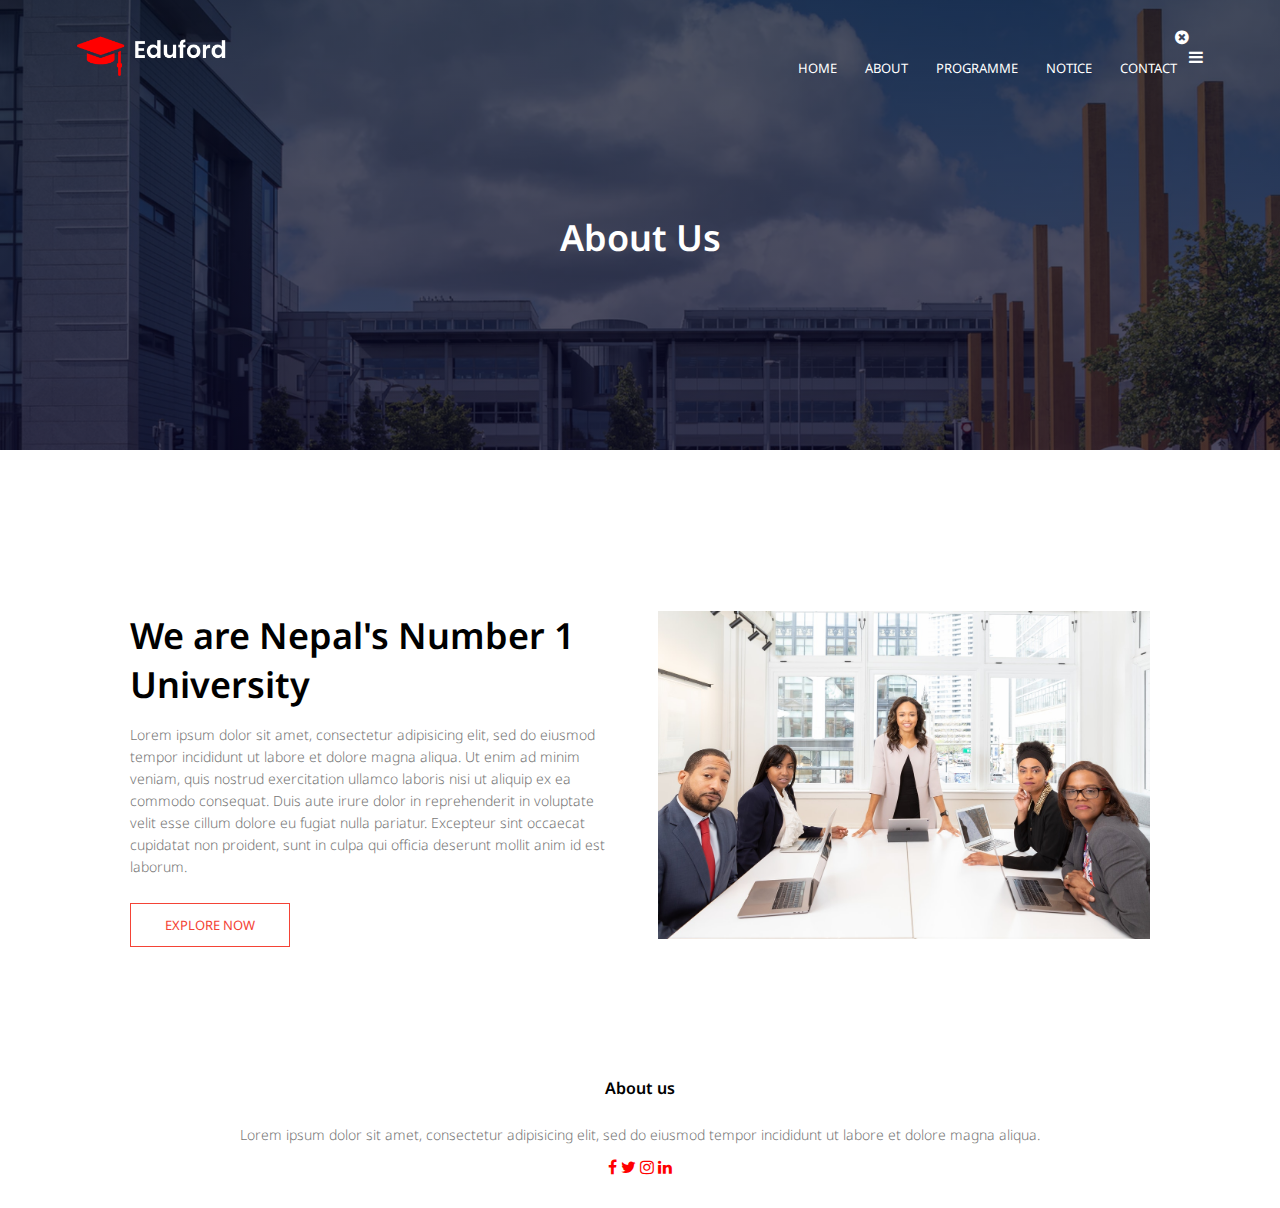
<file: about.html>
<!DOCTYPE html>
<html lang="en">
<head>
	<meta charset="utf-8">
	<title>CSE UNIVERSITY</title>
	<meta name="viewport" content="width=device-width, initial-scale=1.0">
	<link rel="stylesheet" type="text/css" href="style.css">
	<link rel="preconnect" href="https://fonts.gstatic.com">
<link href="https://fonts.googleapis.com/css2?family=Noto+Sans:ital,wght@0,400;1,700&display=swap" rel="stylesheet">
<link rel="stylesheet" type="text/css" href="http://stackpath.bootstrapcdn.com/font-awesome/4.7.0/css/font-awesome.min.css">
</head>
<body>
	<!-- header section -->
<section class="sub-header">
		<nav><!-- Naviagtion bar -->
			<a href="index.html"><img src="images/logo.png"></a>
			<div class="nav-links" id="navLinks">
				<i class="fa fa-times-circle" onclick="hideMenu()"></i>
				<ul>
					<li ><a href="index.html">HOME</a></li>
					<li ><a href="about.html">ABOUT</a></li>
					<li ><a href="programme.html">PROGRAMME</a></li>
					<li ><a href="blog.html">NOTICE</a></li>
					<li ><a href="contact.html">CONTACT</a></li>
				</ul>
			</div>
			<i class="fa fa-bars" onclick="showMenu()"></i>
</nav>
<h1>About Us</h1>
	
</div>
</section>
<!-- aBOUT US CONTENT -->
<section class="about-us">
	<div class="row">
		<div class="about-col">
			<h1>We are Nepal's Number 1 University</h1>
			<p>Lorem ipsum dolor sit amet, consectetur adipisicing elit, sed do eiusmod
			tempor incididunt ut labore et dolore magna aliqua. Ut enim ad minim veniam,
			quis nostrud exercitation ullamco laboris nisi ut aliquip ex ea commodo
			consequat. Duis aute irure dolor in reprehenderit in voluptate velit esse
			cillum dolore eu fugiat nulla pariatur. Excepteur sint occaecat cupidatat non
			proident, sunt in culpa qui officia deserunt mollit anim id est laborum.</p>

			<a href="" class="hero-btn red-btn">EXPLORE NOW</a>
		</div>
		<div class="about-col">
			<img src="images/about.jpg">
		</div>
	</div>
</section>


<!--footer-->
<section class="footer">
	<h4>About us</h4>
	<p>Lorem ipsum dolor sit amet, consectetur adipisicing elit, sed do eiusmod
	tempor incididunt ut labore et dolore magna aliqua.</p>
	<div class="icons">
		<i class="fa fa-facebook" aria-hidden="true"></i> 
		<i class="fa fa-twitter" aria-hidden="true"></i>
		<i class="fa fa-instagram" aria-hidden="true"></i>
		<i class="fa fa-linkedin" aria-hidden="true"></i>
	</div>
</section>
<!--Javascript for toggle menu -->
<script>
	var navLinks = document.getElementById("navLinks");

	function showMenu(){
		navLinks.style.right="0";
	}
	function hideMenu()
	{
		navLinks.style.right = "-200px";
	}
</script>
</body>
</html>
</file>
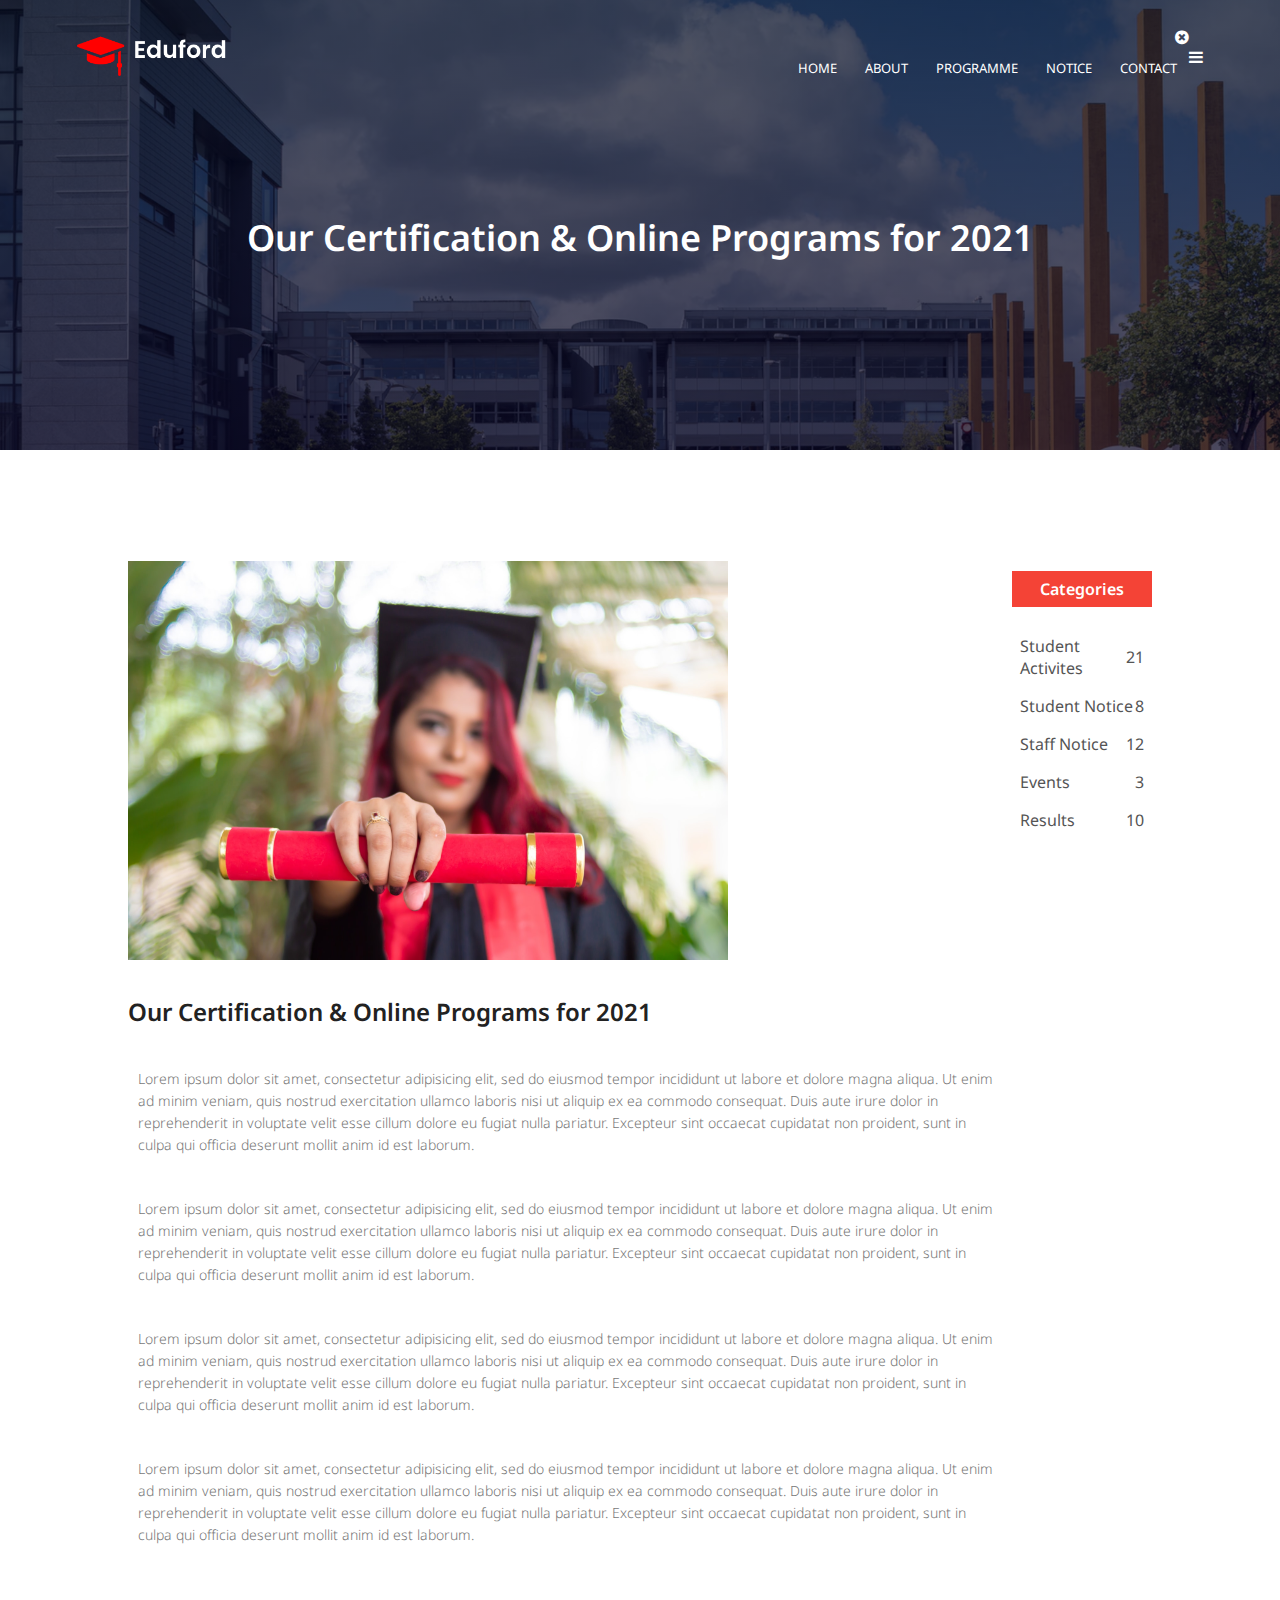
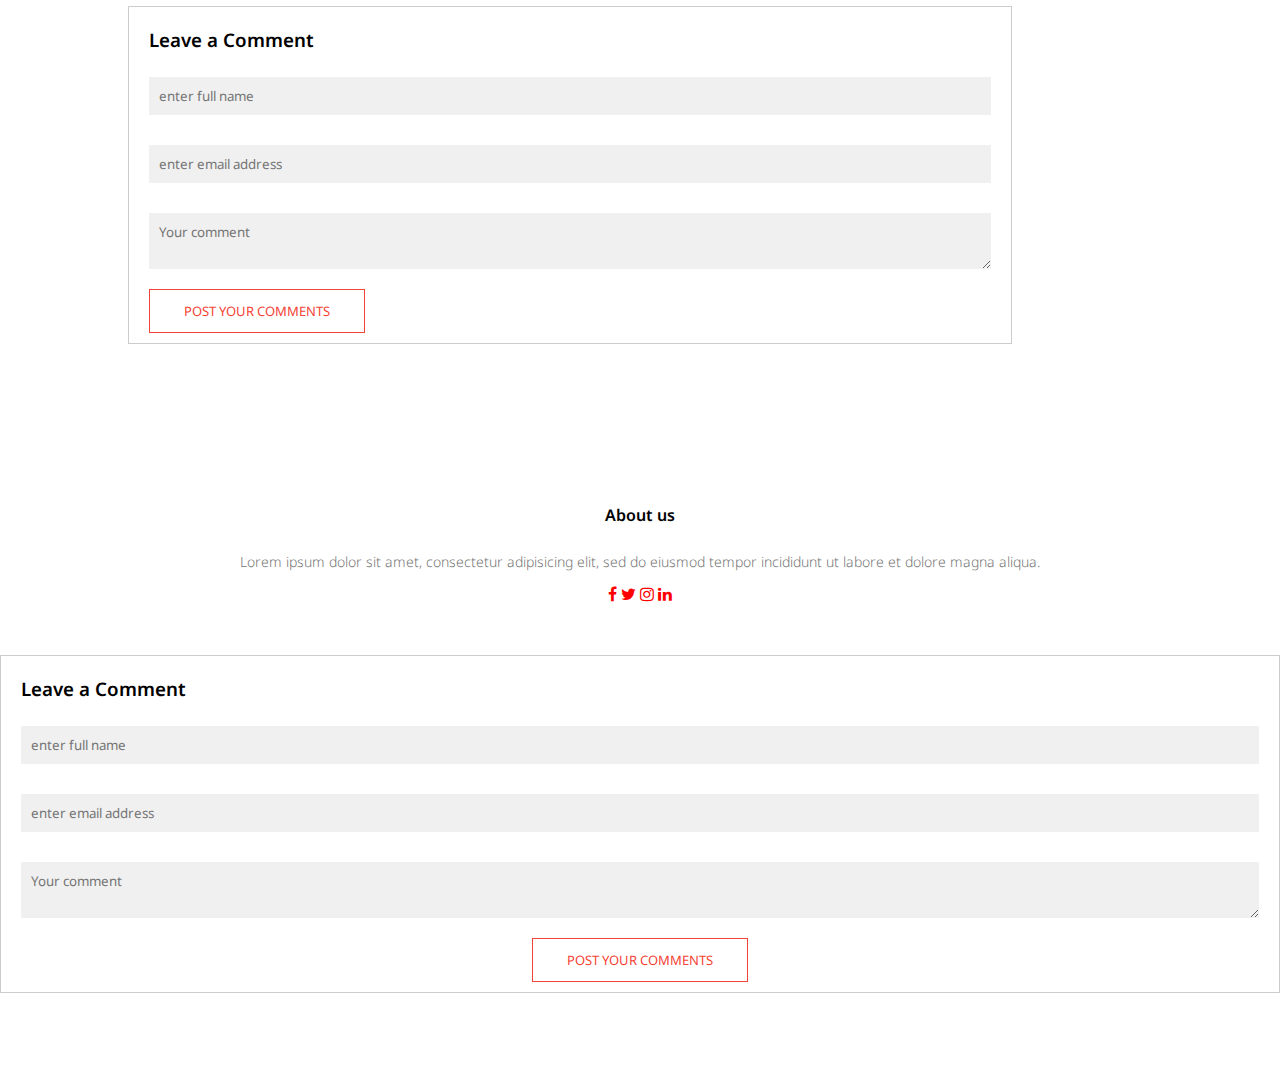
<file: blog.html>
<!DOCTYPE html>
<html lang="en">
<head>
	<meta charset="utf-8">
	<title>CSE UNIVERSITY</title>
	<meta name="viewport" content="width=device-width, initial-scale=1.0">
	<link rel="stylesheet" type="text/css" href="style.css">
	<link rel="preconnect" href="https://fonts.gstatic.com">
<link href="https://fonts.googleapis.com/css2?family=Noto+Sans:ital,wght@0,400;1,700&display=swap" rel="stylesheet">
<link rel="stylesheet" type="text/css" href="http://stackpath.bootstrapcdn.com/font-awesome/4.7.0/css/font-awesome.min.css">
</head>
<body>
	<!-- header section -->
<section class="sub-header">
		<nav><!-- Naviagtion bar -->
			<a href="index.html"><img src="images/logo.png"></a>
			<div class="nav-links" id="navLinks">
				<i class="fa fa-times-circle" onclick="hideMenu()"></i>
				<ul>
					<li ><a href="index.html">HOME</a></li>
					<li ><a href="about.html">ABOUT</a></li>
					<li ><a href="programme.html">PROGRAMME</a></li>
					<li ><a href="blog.html">NOTICE</a></li>
					<li ><a href="contact.html">CONTACT</a></li>
				</ul>
			</div>
			<i class="fa fa-bars" onclick="showMenu()"></i>
</nav>
<h1>Our Certification & Online Programs for 2021</h1>
	
</div>
</section>
<!-- -->
<section class="blog-content">
	<div class="row">
		<div class="blog-left">
			<img src="images/certificate.jpg">
			<h2>Our Certification & Online Programs for 2021</h2>
			<p>Lorem ipsum dolor sit amet, consectetur adipisicing elit, sed do eiusmod
			tempor incididunt ut labore et dolore magna aliqua. Ut enim ad minim veniam,
			quis nostrud exercitation ullamco laboris nisi ut aliquip ex ea commodo
			consequat. Duis aute irure dolor in reprehenderit in voluptate velit esse
			cillum dolore eu fugiat nulla pariatur. Excepteur sint occaecat cupidatat non
			proident, sunt in culpa qui officia deserunt mollit anim id est laborum.</p>
			<br>
			<p>Lorem ipsum dolor sit amet, consectetur adipisicing elit, sed do eiusmod
			tempor incididunt ut labore et dolore magna aliqua. Ut enim ad minim veniam,
			quis nostrud exercitation ullamco laboris nisi ut aliquip ex ea commodo
			consequat. Duis aute irure dolor in reprehenderit in voluptate velit esse
			cillum dolore eu fugiat nulla pariatur. Excepteur sint occaecat cupidatat non
			proident, sunt in culpa qui officia deserunt mollit anim id est laborum.</p><br>
			<p>Lorem ipsum dolor sit amet, consectetur adipisicing elit, sed do eiusmod
			tempor incididunt ut labore et dolore magna aliqua. Ut enim ad minim veniam,
			quis nostrud exercitation ullamco laboris nisi ut aliquip ex ea commodo
			consequat. Duis aute irure dolor in reprehenderit in voluptate velit esse
			cillum dolore eu fugiat nulla pariatur. Excepteur sint occaecat cupidatat non
			proident, sunt in culpa qui officia deserunt mollit anim id est laborum.</p>
			<br>
			<p>Lorem ipsum dolor sit amet, consectetur adipisicing elit, sed do eiusmod
			tempor incididunt ut labore et dolore magna aliqua. Ut enim ad minim veniam,
			quis nostrud exercitation ullamco laboris nisi ut aliquip ex ea commodo
			consequat. Duis aute irure dolor in reprehenderit in voluptate velit esse
			cillum dolore eu fugiat nulla pariatur. Excepteur sint occaecat cupidatat non
			proident, sunt in culpa qui officia deserunt mollit anim id est laborum.</p>
		
		<div class="comment-box">
		<h3>Leave a Comment</h3>
		<form class="comment">
			<input type="text" name="name" placeholder="enter full name" required>
			<input type="text" name="email" placeholder="enter email address" required>
			<textarea row="5" placeholder="Your comment"></textarea>
			<button class="hero-btn red-btn">POST YOUR COMMENTS</button>
		</form>
	</div>
	</div>
	<div class="blog-right">
		<h3>Categories</h3>
		<div>
		<span>Student Activites</span>
		<span>21</span>
	</div>
	<div>
		<span>Student Notice</span>
		<span>8</span>
	</div>
	<div>
		<span>Staff Notice</span>
		<span>12</span>
	</div>
	<div>
		<span>Events</span>
		<span>3</span>
	</div>
	<div>
		<span>Results</span>
		<span>10</span>
	</div>
	</div>
	</div>
</section>
<!--footer-->
<section class="footer">
	<h4>About us</h4>
	<p>Lorem ipsum dolor sit amet, consectetur adipisicing elit, sed do eiusmod
	tempor incididunt ut labore et dolore magna aliqua.</p>
	<div class="icons">
		<i class="fa fa-facebook" aria-hidden="true"></i> 
		<i class="fa fa-twitter" aria-hidden="true"></i>
		<i class="fa fa-instagram" aria-hidden="true"></i>
		<i class="fa fa-linkedin" aria-hidden="true"></i>
	</div>
	<div class="comment-box">
		<h3>Leave a Comment</h3>
		<form class="comment">
			<input type="text" name="name" placeholder="enter full name" required>
			<input type="text" name="email" placeholder="enter email address" required>
			<textarea row="5" placeholder="Your comment"></textarea>
			<button class="hero-btn red-btn">POST YOUR COMMENTS</button>
		</form>
	</div>
</section>
<script>
	var navLinks = document.getElementById("navLinks");

	function showMenu(){
		navLinks.style.right="0";
	}
	function hideMenu()
	{
		navLinks.style.right = "-200px";
	}
</script>
</body>
</html>
</file>
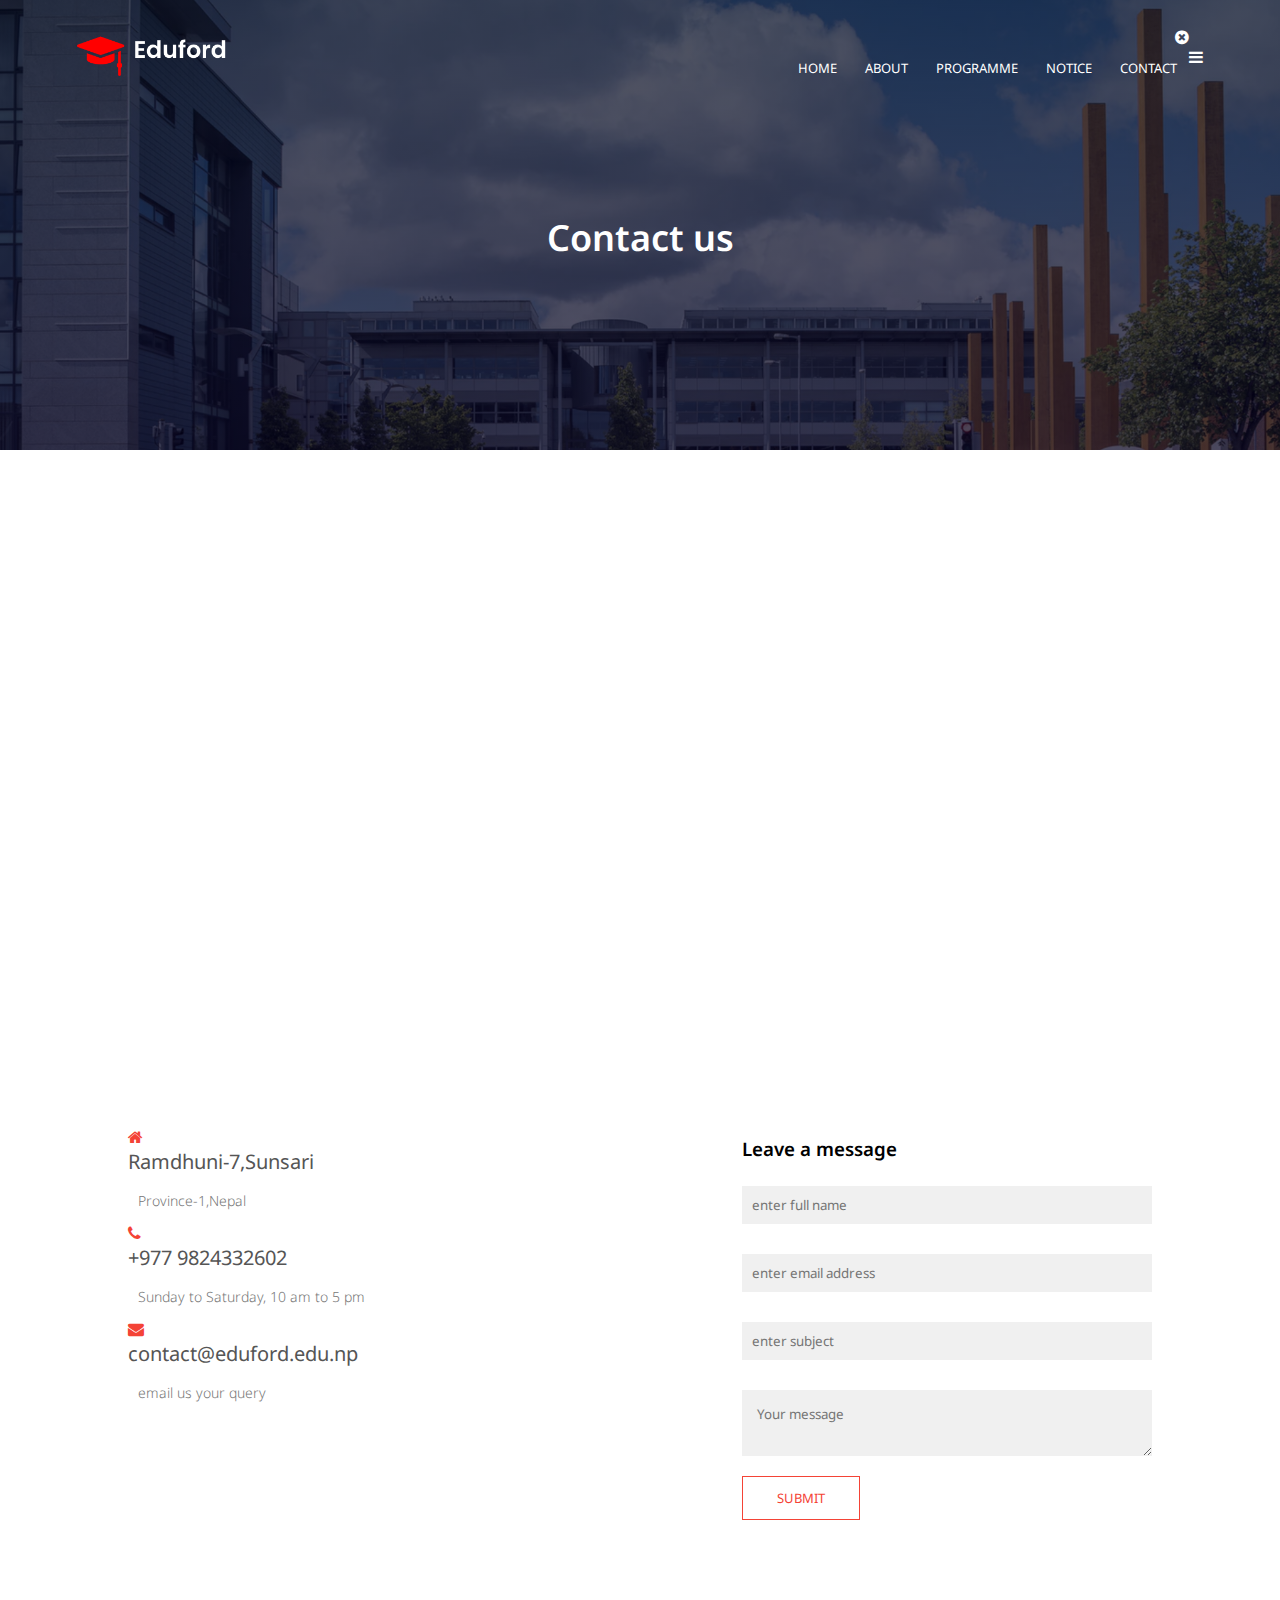
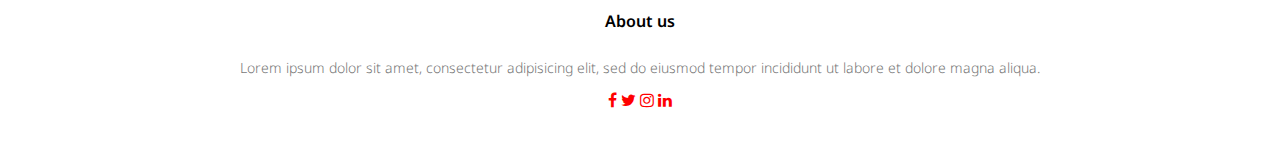
<file: contact.html>
<!DOCTYPE html>
<html lang="en">
<head>
	<meta charset="utf-8">
	<title>CSE UNIVERSITY</title>
	<meta name="viewport" content="width=device-width, initial-scale=1.0">
	<link rel="stylesheet" type="text/css" href="style.css">
	<link rel="preconnect" href="https://fonts.gstatic.com">
<link href="https://fonts.googleapis.com/css2?family=Noto+Sans:ital,wght@0,400;1,700&display=swap" rel="stylesheet">
<link rel="stylesheet" type="text/css" href="http://stackpath.bootstrapcdn.com/font-awesome/4.7.0/css/font-awesome.min.css">
</head>
<body>
	<!-- header section -->
<section class="sub-header">
		<nav><!-- Naviagtion bar -->
			<a href="index.html"><img src="images/logo.png"></a>
			<div class="nav-links" id="navLinks">
				<i class="fa fa-times-circle" onclick="hideMenu()"></i>
				<ul>
					<li ><a href="index.html">HOME</a></li>
					<li ><a href="about.html">ABOUT</a></li>
					<li ><a href="programme.html">PROGRAMME</a></li>
					<li ><a href="blog.html">NOTICE</a></li>
					<li ><a href="contact.html">CONTACT</a></li>
				</ul>
			</div>
			<i class="fa fa-bars" onclick="showMenu()"></i>
</nav>
<h1>Contact us</h1>
	
</div>
</section>
<!-- Location Map-->
<section class="location">
	<iframe src="https://www.google.com/maps/embed?pb=!1m18!1m12!1m3!1d14253.280485143352!2d87.21205884999999!3d26.73415875!2m3!1f0!2f0!3f0!3m2!1i1024!2i768!4f13.1!3m3!1m2!1s0x39ef1531d4142e9d%3A0x5bf7684182acf5e5!2zMjbCsDQ0JzA0LjIiTiA4N8KwMTInNTMuMyJF!5e0!3m2!1sen!2snp!4v1621520539156!5m2!1sen!2snp" width="600" height="450" style="border:0;" allowfullscreen="" loading="lazy"></iframe>
	
</section>

<section class="contact-us">
	<div class="row">
		<div class="contact-col">
			<i class="fa fa-home"></i>
			<span>
				<h5>Ramdhuni-7,Sunsari</h5>
				<p>Province-1,Nepal</p>
			</span>
			<i class="fa fa-phone"></i>
			<span>
				<h5>+977 9824332602</h5>
				<p>Sunday to Saturday, 10 am to 5 pm</p>
			</span>
			<i class="fa fa-envelope"></i>
			<span>
				<h5>contact@eduford.edu.np</h5>
				<p>email us your query</p>
			</span>
		</div>
		<div class="contact-col">
		<h3>Leave a message</h3>
		<form class="message" action="fom-handler.php" method="POST">
			<input type="text" name="name" placeholder="enter full name" required>
			<input type="text" name="email" placeholder="enter email address" required>
			<input type="text" name="subject" placeholder="enter subject" required>
			<textarea row="5" name="message" placeholder="Your message"></textarea>
			<button class="hero-btn red-btn">SUBMIT</button>
		</form>
		</div>
	</div>
</section>

<!--footer-->
<section class="footer">
	<h4>About us</h4>
	<p>Lorem ipsum dolor sit amet, consectetur adipisicing elit, sed do eiusmod
	tempor incididunt ut labore et dolore magna aliqua.</p>
	<div class="icons">
		<i class="fa fa-facebook" aria-hidden="true"></i> 
		<i class="fa fa-twitter" aria-hidden="true"></i>
		<i class="fa fa-instagram" aria-hidden="true"></i>
		<i class="fa fa-linkedin" aria-hidden="true"></i>
	</div>
</section>
<!--Javascript for toggle menu -->
<script>
	var navLinks = document.getElementById("navLinks");

	function showMenu(){
		navLinks.style.right="0";
	}
	function hideMenu()
	{
		navLinks.style.right = "-200px";
	}
</script>
</body>
</html>
</file>
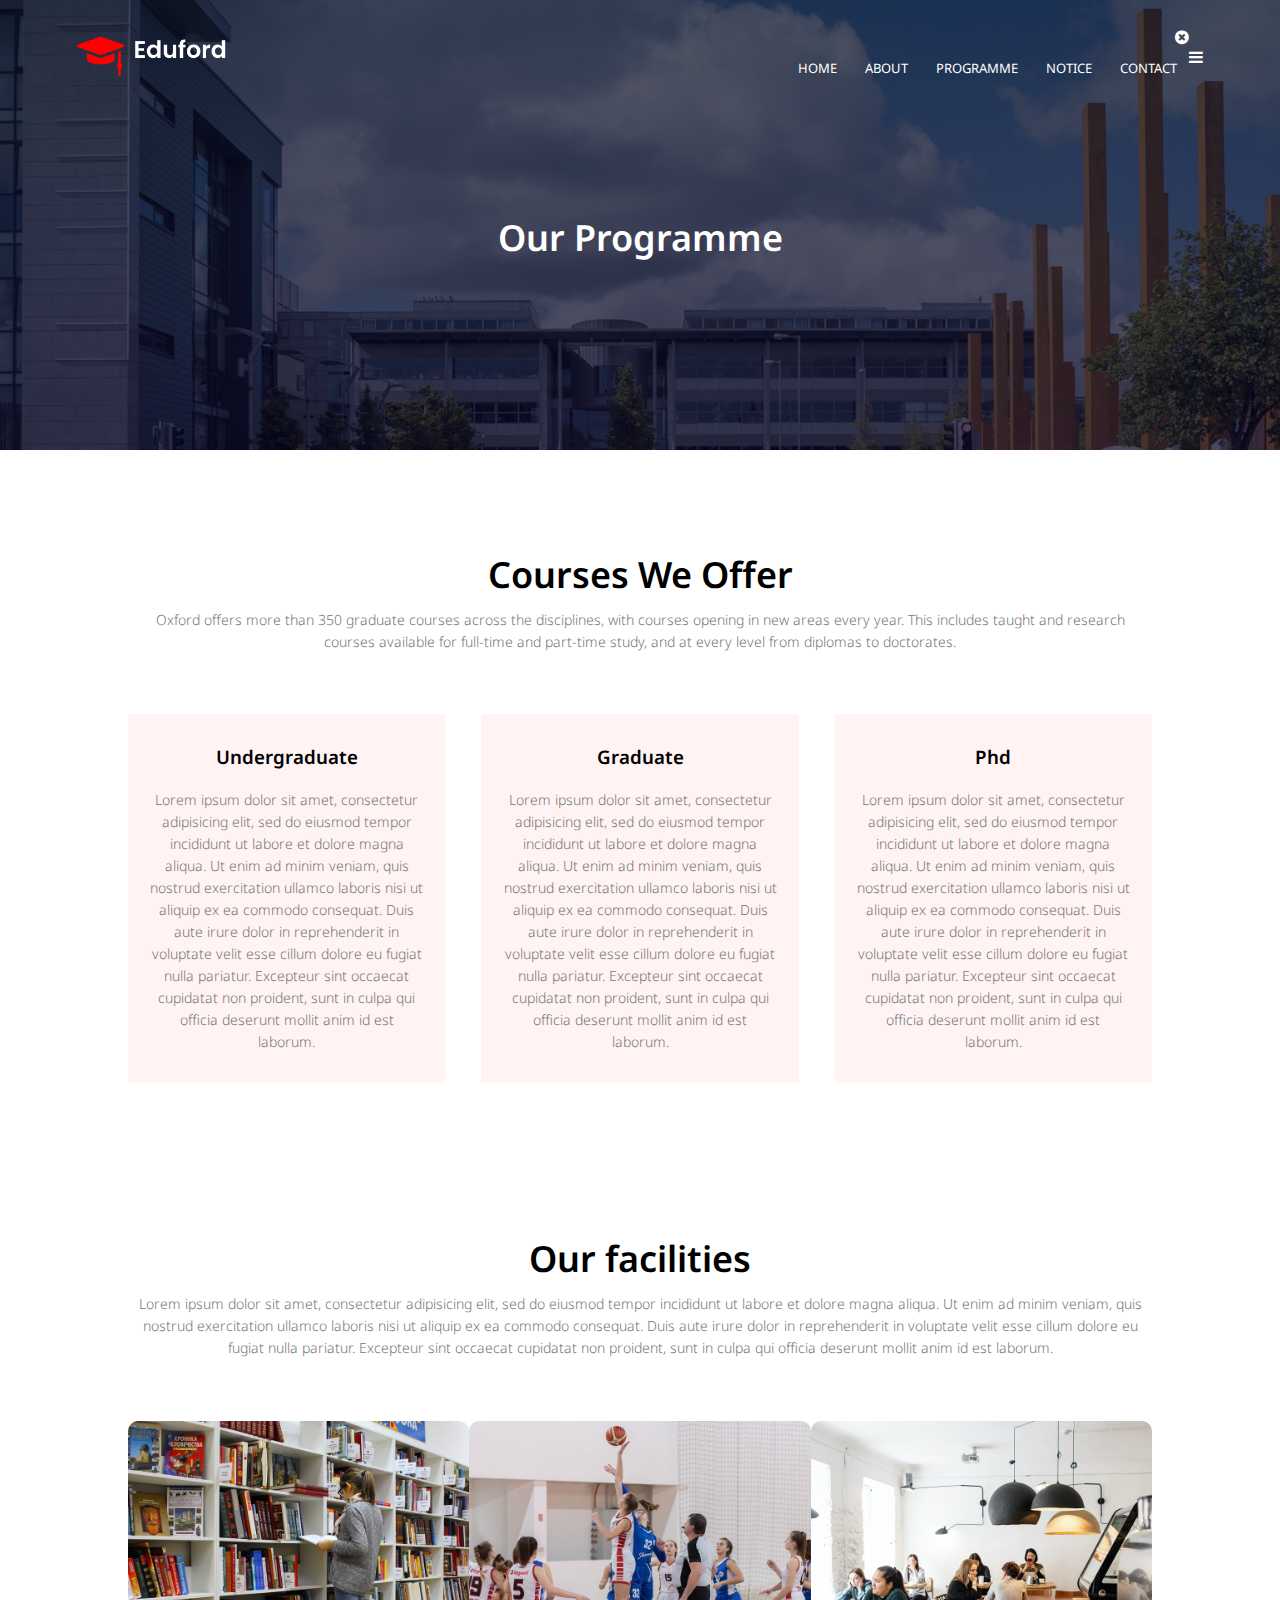
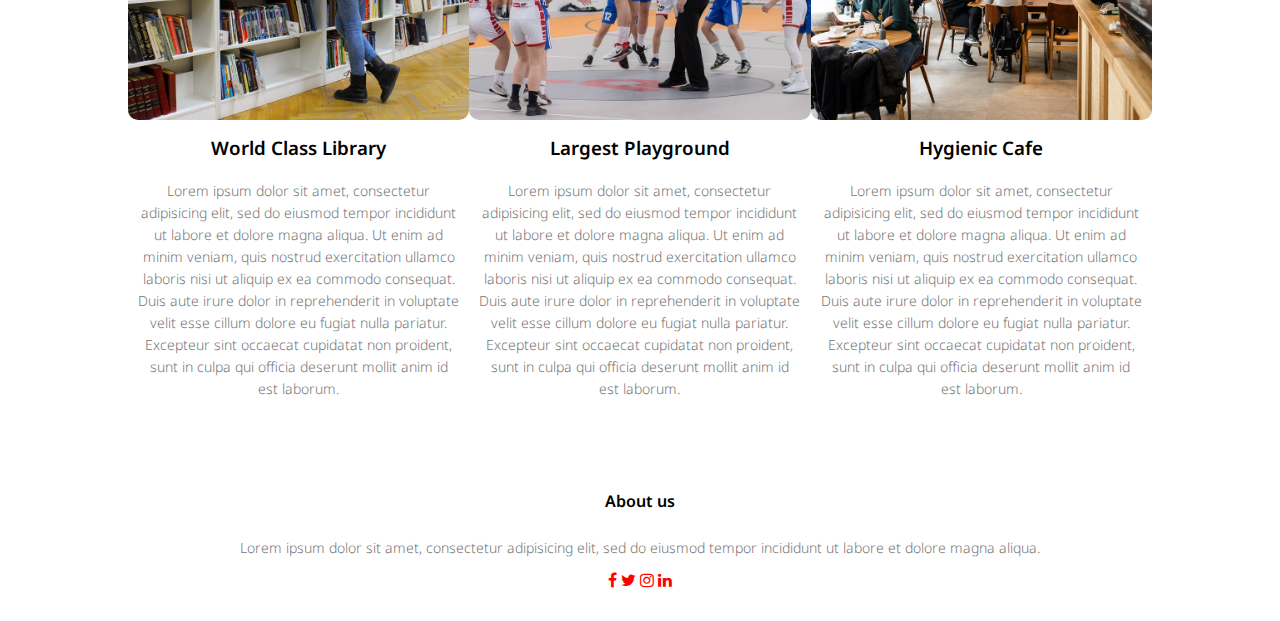
<file: programme.html>
<!DOCTYPE html>
<html lang="en">
<head>
	<meta charset="utf-8">
	<title>CSE UNIVERSITY</title>
	<meta name="viewport" content="width=device-width, initial-scale=1.0">
	<link rel="stylesheet" type="text/css" href="style.css">
	<link rel="preconnect" href="https://fonts.gstatic.com">
<link href="https://fonts.googleapis.com/css2?family=Noto+Sans:ital,wght@0,400;1,700&display=swap" rel="stylesheet">
<link rel="stylesheet" type="text/css" href="http://stackpath.bootstrapcdn.com/font-awesome/4.7.0/css/font-awesome.min.css">
</head>
<body>
	<!-- header section -->
<section class="sub-header">
		<nav><!-- Naviagtion bar -->
			<a href="index.html"><img src="images/logo.png"></a>
			<div class="nav-links" id="navLinks">
				<i class="fa fa-times-circle" onclick="hideMenu()"></i>
				<ul>
					<li ><a href="index.html">HOME</a></li>
					<li ><a href="about.html">ABOUT</a></li>
					<li ><a href="programme.html">PROGRAMME</a></li>
					<li ><a href="blog.html">NOTICE</a></li>
					<li ><a href="contact.html">CONTACT</a></li>
				</ul>
			</div>
			<i class="fa fa-bars" onclick="showMenu()"></i>
</nav>
<h1>Our Programme</h1>
	
</div>
</section>
<!-- course -->
<section class="course">
	<h1>Courses We Offer</h1>
	<p>Oxford offers more than 350 graduate courses across the disciplines, with courses opening in new areas every year. This includes taught and research courses available for full-time and part-time study, and at every level from diplomas to doctorates.</p>
	<div class="row">
		<div class="courses-col">
			<h3>Undergraduate</h3>
			<p>Lorem ipsum dolor sit amet, consectetur adipisicing elit, sed do eiusmod
			tempor incididunt ut labore et dolore magna aliqua. Ut enim ad minim veniam,
			quis nostrud exercitation ullamco laboris nisi ut aliquip ex ea commodo
			consequat. Duis aute irure dolor in reprehenderit in voluptate velit esse
			cillum dolore eu fugiat nulla pariatur. Excepteur sint occaecat cupidatat non
			proident, sunt in culpa qui officia deserunt mollit anim id est laborum.</p>
			
		</div>
		
	
	
		<div class="courses-col">
			<h3>Graduate</h3>
			<p>Lorem ipsum dolor sit amet, consectetur adipisicing elit, sed do eiusmod
			tempor incididunt ut labore et dolore magna aliqua. Ut enim ad minim veniam,
			quis nostrud exercitation ullamco laboris nisi ut aliquip ex ea commodo
			consequat. Duis aute irure dolor in reprehenderit in voluptate velit esse
			cillum dolore eu fugiat nulla pariatur. Excepteur sint occaecat cupidatat non
			proident, sunt in culpa qui officia deserunt mollit anim id est laborum.</p>
			
		</div>
		
	
		<div class="courses-col">
			<h3>Phd</h3>
			<p>Lorem ipsum dolor sit amet, consectetur adipisicing elit, sed do eiusmod
			tempor incididunt ut labore et dolore magna aliqua. Ut enim ad minim veniam,
			quis nostrud exercitation ullamco laboris nisi ut aliquip ex ea commodo
			consequat. Duis aute irure dolor in reprehenderit in voluptate velit esse
			cillum dolore eu fugiat nulla pariatur. Excepteur sint occaecat cupidatat non
			proident, sunt in culpa qui officia deserunt mollit anim id est laborum.</p>
			
		</div>
		
	</div>

	
</section>
<section class="facilities">
	<h1>Our facilities</h1>
	<p>Lorem ipsum dolor sit amet, consectetur adipisicing elit, sed do eiusmod
	tempor incididunt ut labore et dolore magna aliqua. Ut enim ad minim veniam,
	quis nostrud exercitation ullamco laboris nisi ut aliquip ex ea commodo
	consequat. Duis aute irure dolor in reprehenderit in voluptate velit esse
	cillum dolore eu fugiat nulla pariatur. Excepteur sint occaecat cupidatat non
	proident, sunt in culpa qui officia deserunt mollit anim id est laborum.</p>
	<div class="row">
		<div class="facilities-col">
			<img src="images/library.png">
			<h3>World Class Library</h3>
			<p>Lorem ipsum dolor sit amet, consectetur adipisicing elit, sed do eiusmod
			tempor incididunt ut labore et dolore magna aliqua. Ut enim ad minim veniam,
			quis nostrud exercitation ullamco laboris nisi ut aliquip ex ea commodo
			consequat. Duis aute irure dolor in reprehenderit in voluptate velit esse
			cillum dolore eu fugiat nulla pariatur. Excepteur sint occaecat cupidatat non
			proident, sunt in culpa qui officia deserunt mollit anim id est laborum.</p>

		</div>
		<div class="facilities-col">
			<img src="images/basketball.png">
			<h3>Largest Playground</h3>
			<p>Lorem ipsum dolor sit amet, consectetur adipisicing elit, sed do eiusmod
			tempor incididunt ut labore et dolore magna aliqua. Ut enim ad minim veniam,
			quis nostrud exercitation ullamco laboris nisi ut aliquip ex ea commodo
			consequat. Duis aute irure dolor in reprehenderit in voluptate velit esse
			cillum dolore eu fugiat nulla pariatur. Excepteur sint occaecat cupidatat non
			proident, sunt in culpa qui officia deserunt mollit anim id est laborum.</p>

		</div>
		<div class="facilities-col">
			<img src="images/cafeteria.png">
			<h3>Hygienic Cafe</h3>
			<p>Lorem ipsum dolor sit amet, consectetur adipisicing elit, sed do eiusmod
			tempor incididunt ut labore et dolore magna aliqua. Ut enim ad minim veniam,
			quis nostrud exercitation ullamco laboris nisi ut aliquip ex ea commodo
			consequat. Duis aute irure dolor in reprehenderit in voluptate velit esse
			cillum dolore eu fugiat nulla pariatur. Excepteur sint occaecat cupidatat non
			proident, sunt in culpa qui officia deserunt mollit anim id est laborum.</p>

		</div>
	</div>
	
</section>
<!--footer-->
<section class="footer">
	<h4>About us</h4>
	<p>Lorem ipsum dolor sit amet, consectetur adipisicing elit, sed do eiusmod
	tempor incididunt ut labore et dolore magna aliqua.</p>
	<div class="icons">
		<i class="fa fa-facebook" aria-hidden="true"></i> 
		<i class="fa fa-twitter" aria-hidden="true"></i>
		<i class="fa fa-instagram" aria-hidden="true"></i>
		<i class="fa fa-linkedin" aria-hidden="true"></i>
	</div>
</section>
<!--Javascript for toggle menu -->
<script>
	var navLinks = document.getElementById("navLinks");

	function showMenu(){
		navLinks.style.right="0";
	}
	function hideMenu()
	{
		navLinks.style.right = "-200px";
	}
</script>
</body>
</html>
</file>
<file: style.css>
* {
	margin:0;
	padding:0;
	font-family: 'Noto Sans', sans-serif;
}
.header{
	min-height: 100vh;
	width: 100%;
	background-image: linear-gradient(rgba(4,9,30,0.7),rgb(4,9,30,0.7)), url(images/univer.jpg);
	background-position: center;
	position: relative;
}
nav{
	display:flex;
	padding:2% 6%;
	justify-content: space-between;
	align-items: center;
}
nav img{
	width:150px;
}
.nav-links{
	flex:1;
	text-align: right;
}
.nav-links ul li{
	list-style: none;
	display: inline-block;
	padding: 8px 12px;
	position: relative;
}
.nav-links ul li a{
	color:white;
	text-decoration: none;
	font-size: 13px;

}
.nav-links ul li a::after{
	content:'';
	width:0%;
	height:2px;
	background:#f44336;
	display:block;
	margin:auto;
	transition: 0.5s;
}
.nav-links ul li a:hover::after{
	width:100%;
}
.text-box{
	width:90%;
	color:#fff;
	position: absolute;
	top:50%;
	left:50%;
	transform:translate(-50%,-50%);
	text-align:center;
}
.text-box h1{
	font-size: 62px;
}
.text-box p{
	margin:10px 0  40px;
	font-size:14px;
	color: #fff;

}
.hero-btn{
	display: inline-block;
	text-decoration: none;
	color:#fff;
	border:1px solid #fff;
	padding: 12px 34px;
	font-size: 13px;
	background:transparent;
	cursor: pointer;

}
.hero-btn:hover{
	border:1px solid #f44336;
	background:#f44226;
	transition: 1s;
}
@media(max-width:700px)
{
	.text-box h1{
		font-size:20px;
	}
	.nav-links ul li{
		display:block;
	}
	.nav-links{
		position: absolute;
		background:#f44336;
		height:100vh;
		width:200px;
		top:0;
		right:-200px;
		text-align:left;
		z-index:2;
		transition: 1s;
		

	}
	nav .fa{
		display: block;
		color:#fff;
		margin:10px;
		font-size: 22px;
		cursor: pointer;
	}
	.nav-links ul{
		padding:30x;
	}
}
.course{
	width:80%;
	margin:auto;
	text-align:center;
	padding-top:100px;
}
h1{
	font-size:36px;
	font-weight:600;
}

p{
	color:#777;
	font-size:14px;
	font-weight: 300;
	line-height: 22px;
	padding:10px;
	
}
.row{
	margin-top:5%;
	display:flex;
	justify-content: space-between;
}


.courses-col{
	float:left;
	flex-basis:31%;
	background:#fff3f3;
	border-radiu:10px;
	margin-bottom: 5%;
	padding:20px 12px;
	box-sizing:border-box;
	transition: 0.5s;
}
h3{
	text-align: center;
	font-weight: 600;
	margin:10px 0;


}
.courses-col:hover{
	box-shadow: 0 0 20px 0px rgba(0,0,0,2);
}
@media(max-width:700px)
{
	.row{
		flex-direction: column;
	}
}
.campus{
	width:80%;
	margin:auto;
	text-align:center;
	padding-top: 50px;
	

}
.campus-col{
	flex-basis:32%
	border-radius:10px;
	margin-bottom: 30px;
	position: relative;
	overflow:hidden;
}
.campus-col img{
	width:100%;
	display:block;
}
.layer{
	background:transparent;
	height:100%;
	width:100%;
	position:absolute;
	top:0;
	left:0;
	transition:0.5s;

}
.layer:hover{
	background:rgba(226,0,0,0.7);
}
.layer h3{
	width:100%;
	font-weight:500;
	color:#fff;
	font-size:26px;
	bottom:0;
	left:50%;
	transform:translateX(-50%);
	position:absolute;
	transition: 0.5s;
}
.layer:hover h3{
	bottom:49%;
	opacity: 1;

}
.facilities{
	width:80%;
	margin:auto;
	text-align:center;
	padding-top: 100px;
	
}
.facilities-col{
	flex-basis:32%
	border-radius:10px;
	margin-bottom: 30px;
	position: relative;
	overflow:hidden;
}
.facilities-col img{
	width:100%;
	border-radius:10px;
}
.testimonials{
	width:80%;
	margin:auto;
	text-align:center;
	padding-top: 100px;
	
}
.testimonials-col{
	flex-basis:32%
	border-radius:10px;
	margin-bottom: 30px;
	text-align:left;
	background:#fff3f3;
	padding:25px;
	cursor:pointer;
	
}
.testimonials-col img{
	height:40px;
	margin-left:5px;
	margin-right:30px;
	border-radius:50%;

}
.testimonials-col h3{

	margin-top: 15px;
	text-align:left;

}
.testimonials-col .fa{
	color:red;

}
@media(max-width: 700px){
	.testimonials-col img{
		
		margin-left:0px;
		margin-right:15px;
		
	}
}
.cta{
	margin:100px auto;
	width:80%;
	background-image:linear-gradient(rgba(0,0,0,0.7),rgba(0,0,0,0.7)),url(images/banner.jpg);
	background-position:center;
	background-size:cover;
	border-radius:10px;
	text-align:center;
	padding:100px 0;


}
.cta h1{
	color:#fff;
	margin-bottom:40px;
	padding:0;
}
@media(max-width:700px)
{
	.cta h1{
		font-size:24px;
	}
}
.footer{
	width:100%;
	text-align:center;
	padding:30px 0;
}
.footer h4{
	margin-bottom:15px;
	margin-top:20px;
	font-weight: 600;

}
.icons .fa{
	color:red;
}
/*----About us page----*/
.sub-header{
	height:50vh;
	width:100%;
	background-image:linear-gradient(rgba(4,9,30,0.7),rgba(4,0,30,0.7)),url(images/banner.png);
	background-position:center;
	background-size:cover;
	text-align:center;
	color:#fff;
}
.sub-header h1{
	margin-top:100px ;
}
.about-us{
	width:80%;
	margin:auto;
	padding-top:80px;
	padding-bottom:50px;
}
.about-col{
	flex-basis:48%;
	padding:30px 2px;
}
.about-col img{
	width:100%;

}
.about-col h1{
	padding-top:0;
}
.about-col p{
	padding:15px 0 25px;
}
.red-btn{
	border:1px solid #f44336;
	background:transparent;
	color:#f44336;
}
.red-btn:hover{
	color:#fff;
}
.blog-content{
	width:80%;
	margin:auto;
	padding:60px 0;
}
.blog-left h2{
	color:#222;
	font-weight:600;
	margin:30px 0;
}
.blog-content img{
	width:600px;
}
.comment-box{
	border:1px solid #ccc;
	margin:50px 0;
	padding: 10px 20px;


}
.comment-box h3{
	text-align:left;
}
.comment-box input, .comment-box textarea{
	width:100%;
	padding :10px;
	margin:15px 0;
	box-sizing: border-box;
	border:none;
	outline:none;
	background:#f0f0f0;
}
.blog-right{
	flex-basis:44%;
}
.blog-right h3{
	background:#f44336;
	color:#fff;
	padding:7px 0;
	font-size:16px;
	margin-bottom: 20px;
}
.blog-right div{
	display:flex;
	align-items:center;
	justify-content: space-between;
	color:#555;
	padding:8px;
	box-sizing: border-box;

}
@media(max-width: 700px){
	.sub-header h1{
		font-size:24px;

	}
	.blog-content img{
	width:300px;
}

}

.location{
	padding:80px 0;
	margin:auto;
	width:80%;
}
.location iframe{
	width:100%;
}
.contact-us{

	padding: 10px 0;
	margin:auto;
	width:80%;
}
.contact-col{
	flex-basis:40%;
	margin-bottom:30px;
}
.contact-col div{
 align-items: center;
 display:flex;
 margin-bottom:40px;
}
.contact-col i{
	color:#f44336;

}
.contact-col h5{
	font-size:20px;
	margin-bottom:5px;
	font-weight: 400;
	color:#555;
}
.contact-col h3{
	text-align:left;
}
.message input{
	width:100%;
	padding :10px;
	margin:15px 0;
	box-sizing: border-box;
	border:none;
	outline:none;
	background:#f0f0f0;
	box-sizing: border-box;
}
.message textarea{
	width:100%;
	padding :15px;
	margin:15px 0;
	box-sizing: border-box;
	border:none;
	outline:none;
	background:#f0f0f0;
	box-sizing: border-box;
}
</file>
